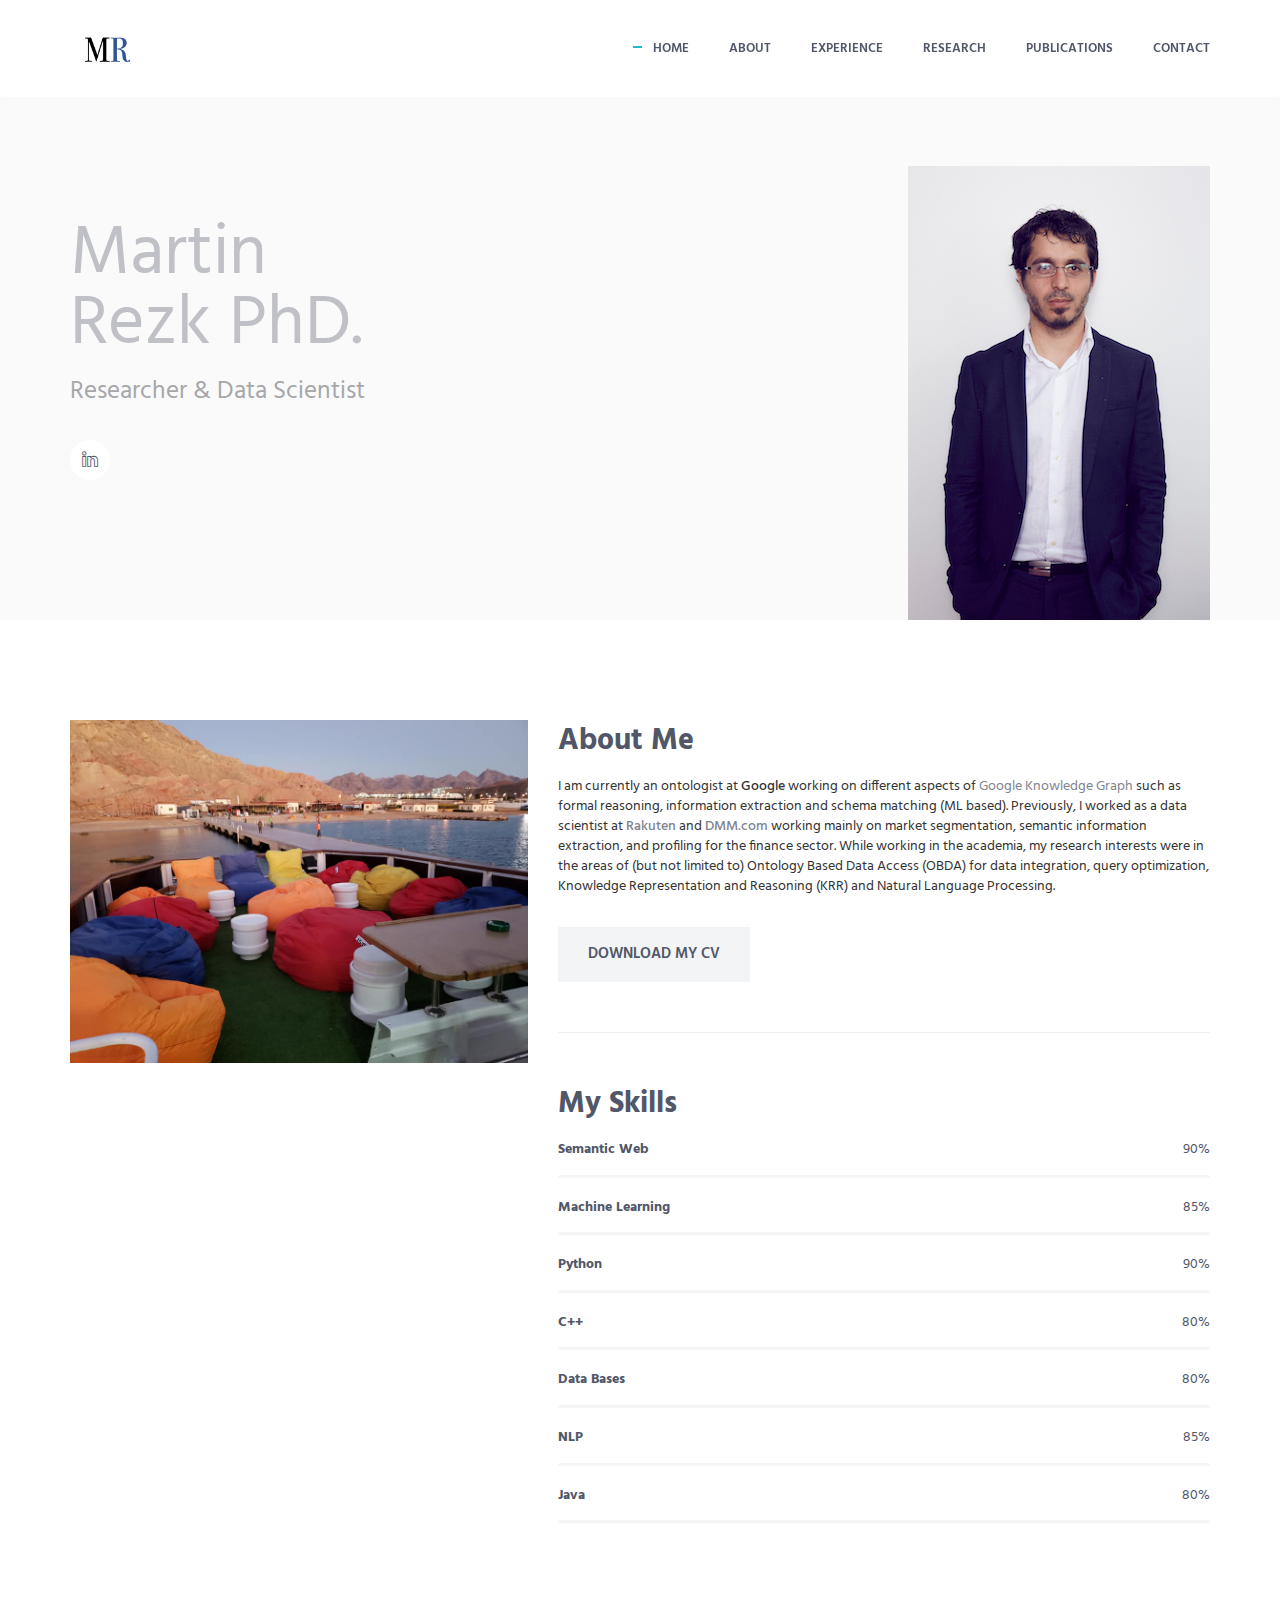
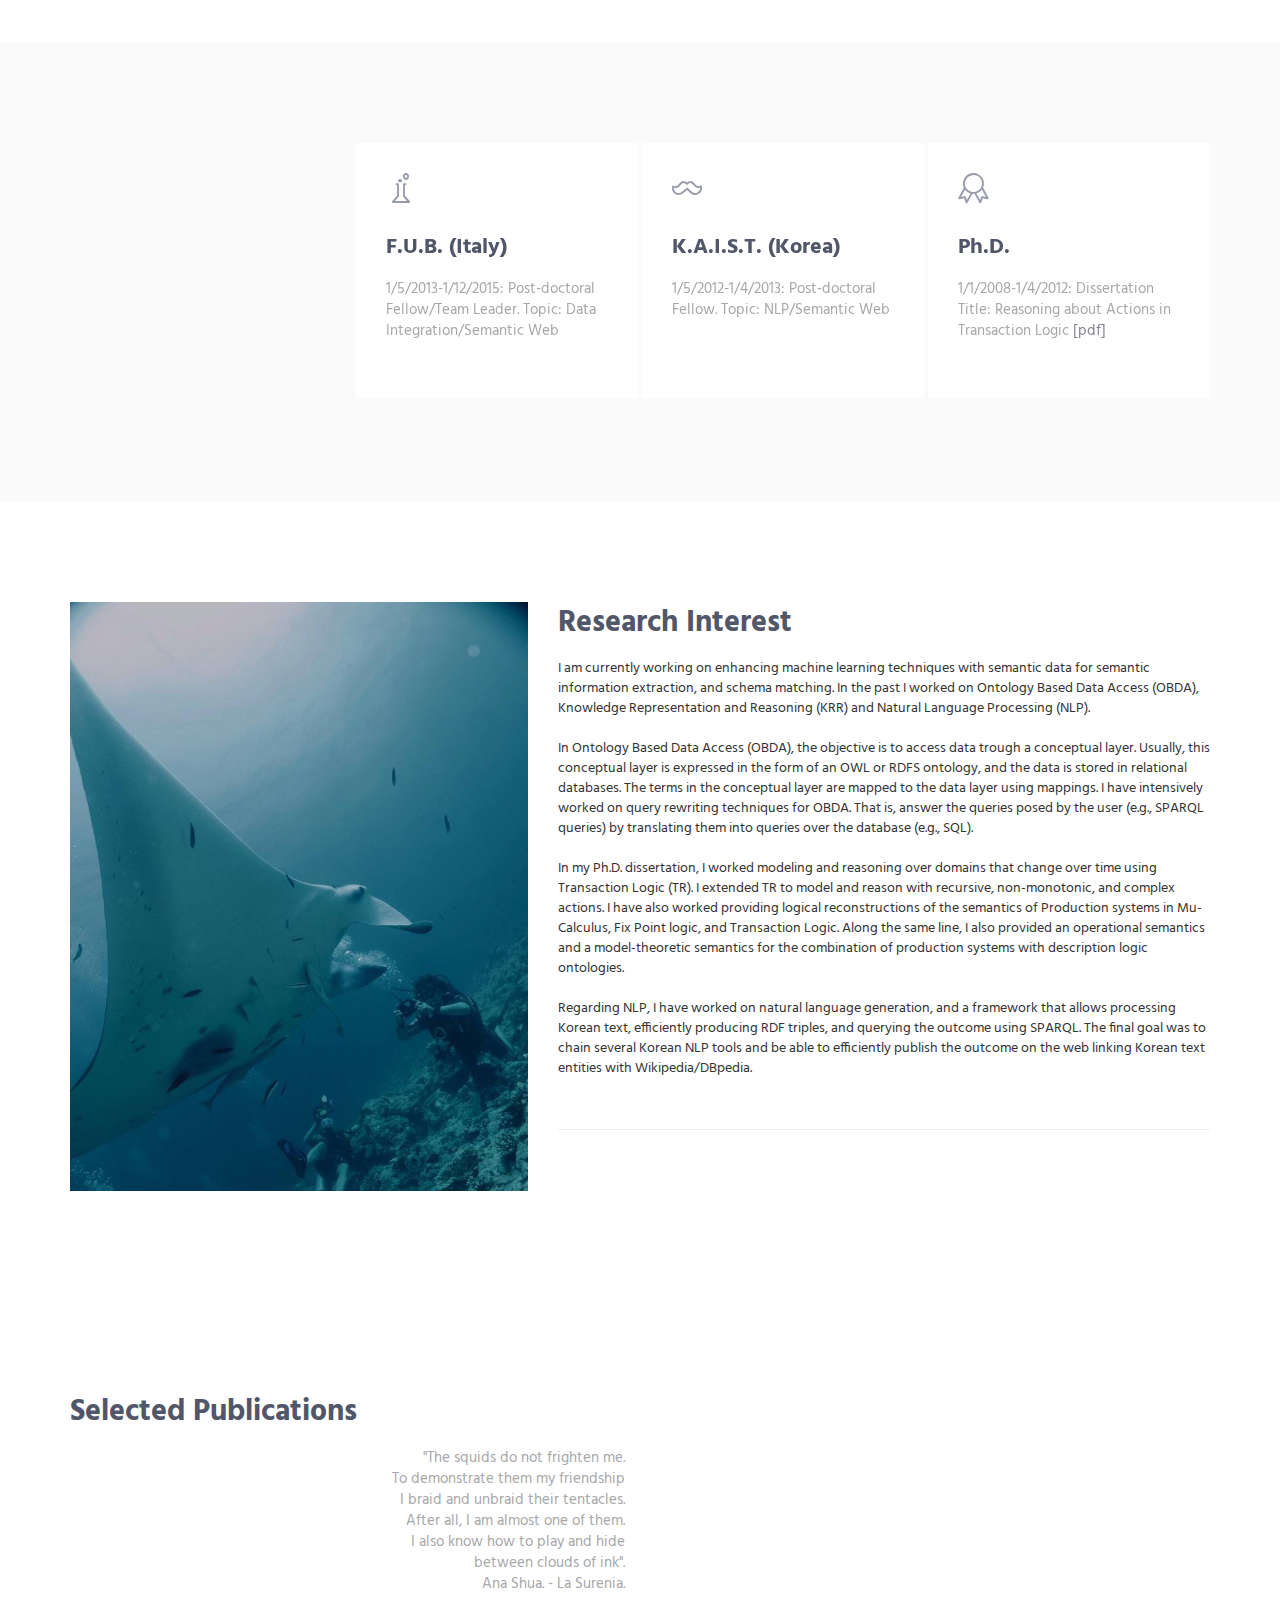
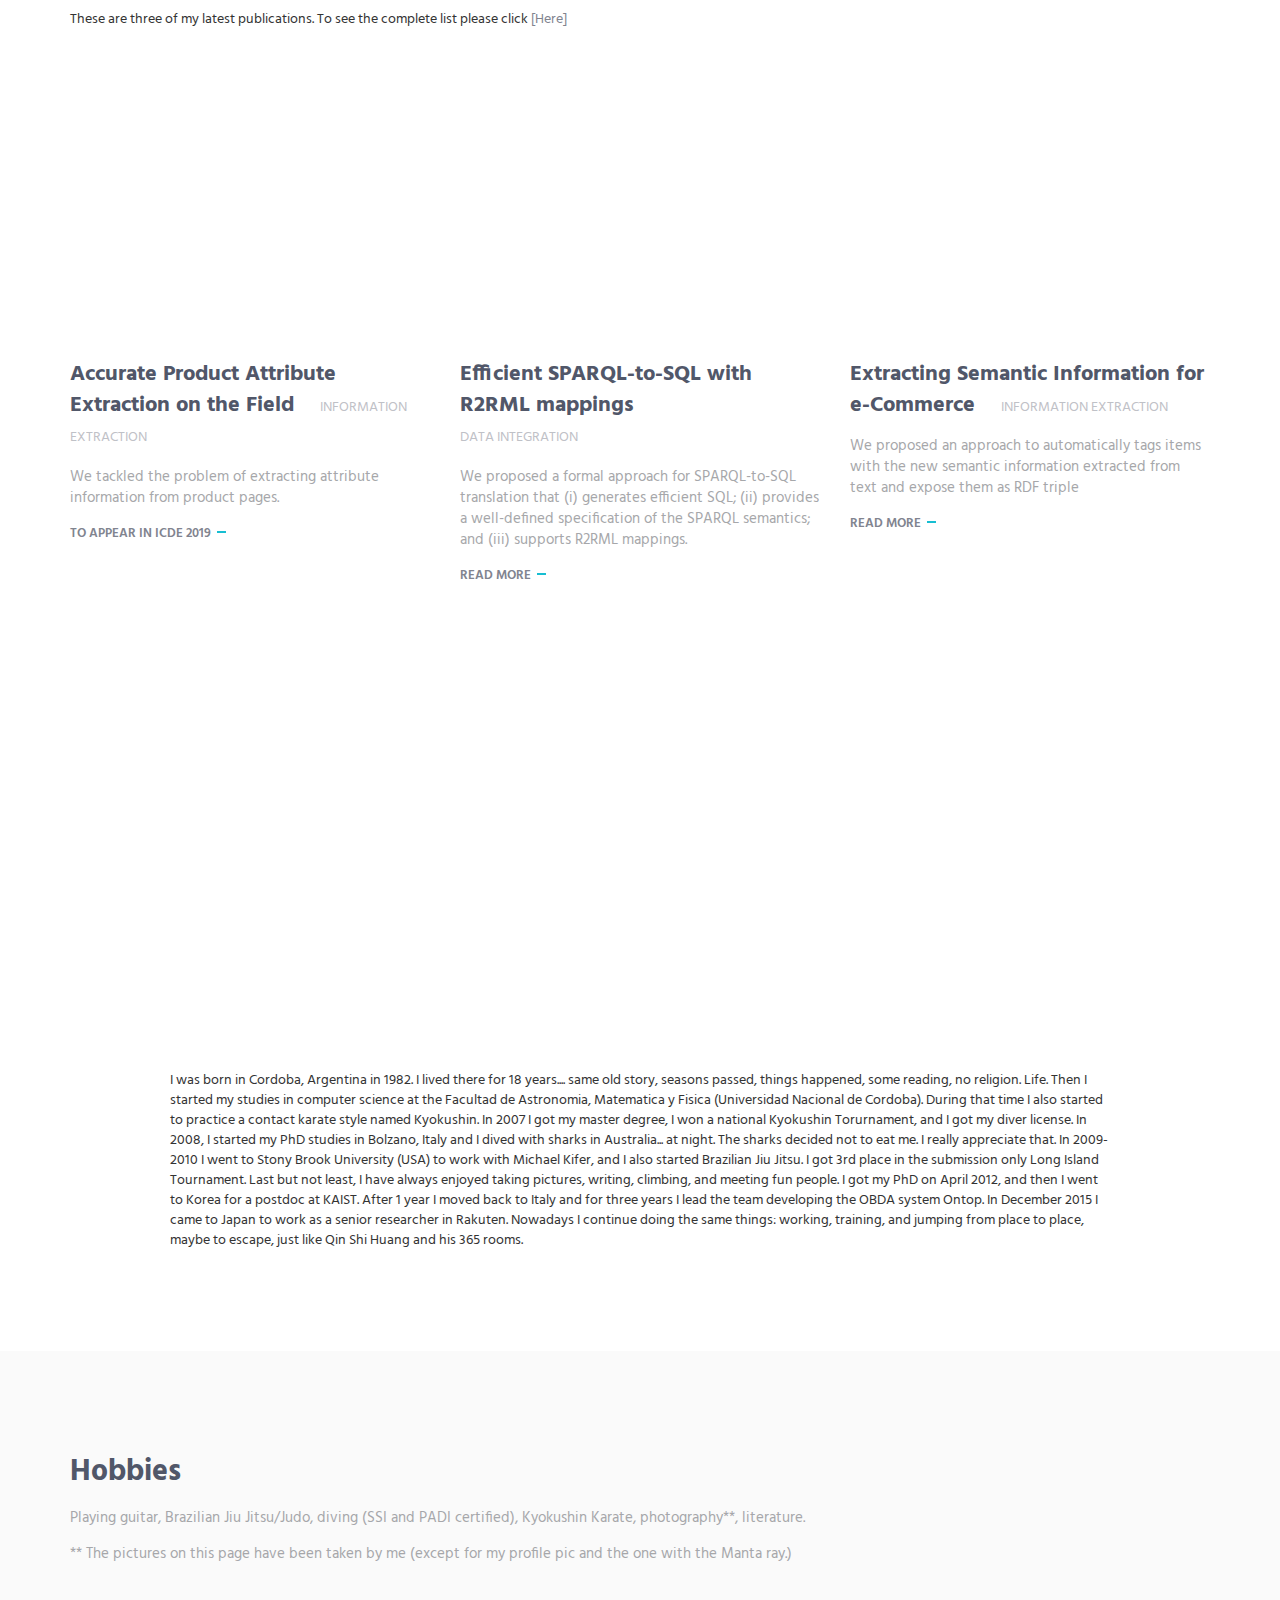
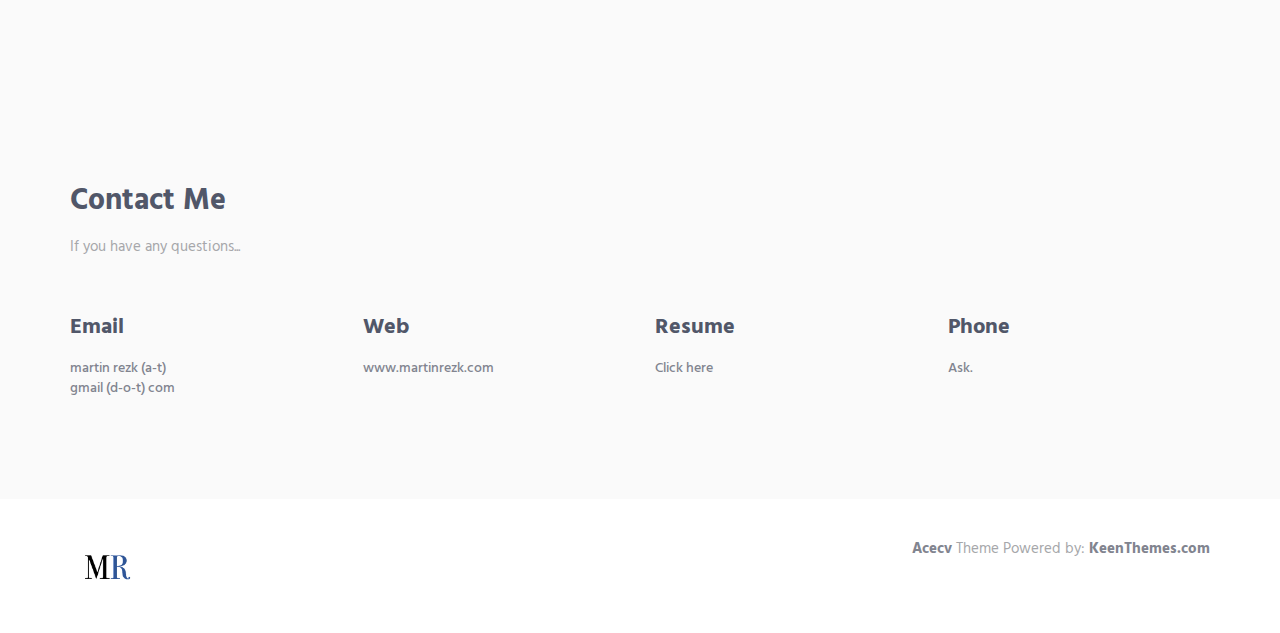
<file: index.html>
<!DOCTYPE html>
<!-- ==============================
    Project:        Metronic "Acecv" Frontend Freebie - Responsive HTML Template Based On Twitter Bootstrap 3.3.4
    Version:        1.0
    Author:         KeenThemes
    Primary use:    Corporate, Business Themes.
    Email:          support@keenthemes.com
    Follow:         http://www.twitter.com/keenthemes
    Like:           http://www.facebook.com/keenthemes
    Website:        http://www.keenthemes.com
    Premium:        Premium Metronic Admin Theme: http://themeforest.net/item/metronic-responsive-admin-dashboard-template/4021469?ref=keenthemes
================================== -->
<html lang="en" class="no-js" xmlns="http://www.w3.org/1999/xhtml" xmlns:foaf="http://xmlns.com/foaf/0.1/" xmlns:dc="http://purl.org/dc/elements/1.1/">
    <!-- BEGIN HEAD -->
	
    <head>
        <meta charset="utf-8"/>
  	  	<meta property="dc:creator" content="Martin Rezk" />
        <title>Martin Rezk - Homepage</title>
        <meta http-equiv="X-UA-Compatible" content="IE=edge">
        <meta content="width=device-width, initial-scale=1" name="viewport"/>
        <meta content="" name="description"/>
        <meta content="" name="author"/>

        <!-- GLOBAL MANDATORY STYLES -->
        <link href="http://fonts.googleapis.com/css?family=Hind:300,400,500,600,700" rel="stylesheet" type="text/css">
        <link href="vendor/simple-line-icons/css/simple-line-icons.css" rel="stylesheet" type="text/css"/>
        <link href="vendor/bootstrap/css/bootstrap.min.css" rel="stylesheet" type="text/css"/>

        <!-- PAGE LEVEL PLUGIN STYLES -->
        <link href="css/animate.css" rel="stylesheet">
        <link href="vendor/swiper/css/swiper.min.css" rel="stylesheet" type="text/css"/>

        <!-- THEME STYLES -->
        <link href="css/layout.min.css" rel="stylesheet" type="text/css"/>

        <!-- Favicon -->
        <link rel="shortcut icon" href="favicon.ico"/>
    </head>
    <!-- END HEAD -->


    <!-- GOOGLE ANALYTICS -->

	<script>
	  (function(i,s,o,g,r,a,m){i['GoogleAnalyticsObject']=r;i[r]=i[r]||function(){
	  (i[r].q=i[r].q||[]).push(arguments)},i[r].l=1*new Date();a=s.createElement(o),
	  m=s.getElementsByTagName(o)[0];a.async=1;a.src=g;m.parentNode.insertBefore(a,m)
	  })(window,document,'script','https://www.google-analytics.com/analytics.js','ga');

	  ga('create', 'UA-83960680-1', 'auto');
	  ga('send', 'pageview');

	</script>
    <!-- END GOOGLE ANALYTICS -->


    <!-- BODY -->
    <body id="body" data-spy="scroll" data-target=".header" vocab="http://purl.org/dc/terms/" itemscope itemtype="http://schema.org/Person">

        <!--========== HEADER ==========-->
        <header class="header navbar-fixed-top">
            <!-- Navbar -->
            <nav class="navbar" role="navigation">
                <div class="container">
                    <!-- Brand and toggle get grouped for better mobile display -->
                    <div class="menu-container js_nav-item">
                        <button type="button" class="navbar-toggle" data-toggle="collapse" data-target=".nav-collapse">
                            <span class="sr-only">Toggle navigation</span>
                            <span class="toggle-icon"></span>
                        </button>

                        <!-- Logo -->
                        <div class="logo">
                            <a class="logo-wrap" href="#body">
                                <img class="logo-img" src="img/logo.png" alt="Asentus Logo">
                            </a>
                        </div>
                        <!-- End Logo -->
                    </div>

                    <!-- Collect the nav links, forms, and other content for toggling -->
                    <div class="collapse navbar-collapse nav-collapse">
                        <div class="menu-container">
                            <ul class="nav navbar-nav navbar-nav-right">
                                <li class="js_nav-item nav-item"><a class="nav-item-child nav-item-hover" href="#body">Home</a></li>
                                <li class="js_nav-item nav-item"><a class="nav-item-child nav-item-hover" href="#about">About</a></li>
                                <li class="js_nav-item nav-item"><a class="nav-item-child nav-item-hover" href="#experience">Experience</a></li>
								<li class="js_nav-item nav-item"><a class="nav-item-child nav-item-hover" href="#research">Research</a></li>
                                <li class="js_nav-item nav-item"><a class="nav-item-child nav-item-hover" href="#work">Publications</a></li>
                                <li class="js_nav-item nav-item"><a class="nav-item-child nav-item-hover" href="#contact">Contact</a></li>
                            </ul>
                        </div>
                    </div>
                    <!-- End Navbar Collapse -->
                </div>
            </nav>
            <!-- Navbar -->
        </header>
        <!--========== END HEADER ==========-->

        <!--========== SLIDER ==========-->
        <div class="promo-block" class="vcard">
            <div class="container">
                <div class="row">
                    <div class="col-sm-6 sm-margin-b-60">
                        <div class="margin-b-30">
                            <h1 class="promo-block-title" >
								<span  class="promo-block-title" itemprop="givenName"> Martin </span> <br/> 
								<span  class="promo-block-title" itemprop="familyName"> Rezk</span>  
								<span  class="promo-block-title" itemprop="honorificSuffix"> PhD.<span>	
							</h1>
                            <p class="promo-block-text" itemprop='jobTitle'>Researcher &amp; Data Scientist </p>
                        </div>
                        <ul class="list-inline">
                            <li><a href="https://www.linkedin.com/in/mart%C3%ADn-rezk-0a89977/" class="social-icons"><i class="icon-social-linkedin"></i></a></li>
                        </ul>
                    </div>
                    <div class="col-sm-6">
                        <div class="promo-block-img-wrap">
                            <img class="promo-block-img img-responsive" src="img/mockup/01.jpg" align="Avatar" itemprop="image">
                        </div>
                    </div>
                </div>
                <!--// end row -->
            </div>
        </div>
        <!--========== SLIDER ==========-->

        <!--========== PAGE LAYOUT ==========-->
        <!-- About -->
        <div id="about">
            <div class="container content-lg">
                <div class="row">
                    <div class="col-sm-5 sm-margin-b-60">
                        <img class="full-width img-responsive" src="img/500x700/015.jpg" alt="Image">
                    </div>
                    <div class="col-sm-7">
                        <div class="section-seperator margin-b-50">
                            <div class="margin-b-50">
                                <div class="margin-b-30">
                                    <h2>About Me</h2>
                                    I am currently an ontologist at <span class='h5' itemprop="affiliation worksFor"> Google</span> working on different aspects of <A href='https://www.youtube.com/watch?v=mmQl6VGvX-c'>Google Knowledge Graph</A> such as formal reasoning, information extraction  and schema matching (ML based). Previously, I worked as a data scientist at  <A href='https://global.rakuten.com/corp/' ><span class='h5' itemprop="affiliation worksFor"> Rakuten </span></A> and <A href='https://www.dmm.com' ><span class='h5' itemprop="affiliation worksFor"> DMM.com</span></A> working mainly on market segmentation, semantic information extraction, and profiling for the finance sector. While working in the academia, my research interests were in the areas of (but not limited to) Ontology Based Data Access (OBDA) for data integration, query optimization, Knowledge Representation and Reasoning (KRR) and Natural Language Processing.
                                </div>
                                <a href="http://www.martinrezk.com/pdf/martinrezkCV.pdf" class="btn-theme btn-theme-md btn-default-bg text-uppercase">Download my CV</a>
                            </div>
                        </div>

                        <h2>My Skills</h2>
                        <!-- Progress Box -->
                        <div class="progress-box">
                            <h5>Semantic Web <span class="color-heading pull-right">90%</span></h5>
                            <div class="progress">
                                <div class="progress-bar bg-color-base" role="progressbar" data-width="90"></div>
                            </div>
                        </div>
						
                        <div class="progress-box">
                            <h5>Machine Learning <span class="color-heading pull-right">85%</span></h5>
                            <div class="progress">
                                <div class="progress-bar bg-color-base" role="progressbar" data-width="85"></div>
                            </div>
                        </div>
						
                        <div class="progress-box">
                            <h5>Python <span class="color-heading pull-right">90%</span></h5>
                            <div class="progress">
                                <div class="progress-bar bg-color-base" role="progressbar" data-width="90"></div>
                            </div>
                        </div>
                        <div class="progress-box">
                            <h5>C++ <span class="color-heading pull-right">80%</span></h5>
                            <div class="progress">
                                <div class="progress-bar bg-color-base" role="progressbar" data-width="90"></div>
                            </div>
                        </div>
						
                        <div class="progress-box">
                            <h5>Data Bases <span class="color-heading pull-right">80%</span></h5>
                            <div class="progress">
                                <div class="progress-bar bg-color-base" role="progressbar" data-width="80"></div>
                            </div>
                        </div>
                        <div class="progress-box">
                            <h5>NLP <span class="color-heading pull-right">85%</span></h5>
                            <div class="progress">
                                <div class="progress-bar bg-color-base" role="progressbar" data-width="85"></div>
                            </div>
                        </div>
						
                        <div class="progress-box">
                            <h5>Java <span class="color-heading pull-right">80%</span></h5>
                            <div class="progress">
                                <div class="progress-bar bg-color-base" role="progressbar" data-width="80"></div>
                            </div>
                        </div>

                        <!-- End Progress Box -->
                    </div>
                </div>
                <!--// end row -->
            </div>
        </div>
        <!-- End About -->

        <!-- Experience -->
        <div id="experience">
            <div class="bg-color-sky-light" data-auto-height="true">
                <div class="container content-lg">
                    <div class="row row-space-2 margin-b-4">
                        <div class="col-md-3 col-sm-6 md-margin-b-4">
                            <div class="service bg-color-base wow zoomIn" data-height="height" data-wow-duration=".3" data-wow-delay=".1s">
                                <div class="service-element">
                                    <i class="service-icon color-white icon-screen-tablet"></i>
                                </div>
                                <div class="service-info">
                                    <h3 class="color-white">Rakuten Inc. (Japan)</h3>
                                    <p class="color-white margin-b-5">15/12/2015 - 2/2/2019: Researcher and Data scientist.</p>
                                </div>
                                <a href="#" class="content-wrapper-link"></a>    
                            </div>
                        </div>
                        <div class="col-md-3 col-sm-6 sm-margin-b-4">
                            <div class="service" data-height="height">
                                <div class="service-element">
                                    <i class="service-icon icon-chemistry"></i>
                                </div>
                                <div class="service-info">
                                    <h3>F.U.B. (Italy)</h3>
                                    <p class="margin-b-5">1/5/2013-1/12/2015: Post-doctoral Fellow/Team Leader. Topic: Data Integration/Semantic Web</p>
                                </div>
                                <a href="#" class="content-wrapper-link"></a>    
                            </div>
                        </div>
                        <div class="col-md-3 col-sm-6 md-margin-b-4">
                            <div class="service" data-height="height">
                                <div class="service-element">
                                    <i class="service-icon icon-mustache"></i>
                                </div>
                                <div class="service-info">
                                    <h3>  K.A.I.S.T.  (Korea) </h3>
                                    <p class="margin-b-5"> 1/5/2012-1/4/2013: Post-doctoral Fellow. Topic: NLP/Semantic Web </p>
                                </div>
                                <a href="#" class="content-wrapper-link"></a>    
                            </div>
                        </div>
                        <div class="col-md-3 col-sm-6">
                            <div class="service" data-height="height">
                                <div class="service-element">
                                    <i class="service-icon icon-badge"></i>
                                </div>
                                <div class="service-info">
                                    <h3>Ph.D.</h3>
                                    <p class="margin-b-5">1/1/2008-1/4/2012: Dissertation Title: Reasoning about Actions in Transaction Logic <A href='http://www.martinrezk.com/pdf/thesisRezk.pdf'>[pdf]</A>

</p>
                                </div>
                                <a href="#" class="content-wrapper-link"></a>    
                            </div>
                        </div>
                    </div>
                    <!--// end row -->
                </div>
            </div>
        </div>
        <!-- End Experience -->

        <!-- Research Interest -->
        <div id="research">
            <div class="container content-lg">
                <div class="row">
                    <div class="col-sm-5 sm-margin-b-60">
                        <img class="full-width img-responsive" src="img/500x700/024.jpg" alt="Image">
                    </div>
                    <div class="col-sm-7">
                        <div class="section-seperator margin-b-50">
                            <div class="margin-b-50">
                                <div class="margin-b-30">
                                    <h2>Research Interest</h2>
								   I am currently working on enhancing machine learning techniques with semantic data for semantic information extraction, and schema matching. In the past I worked on Ontology Based Data Access (OBDA), Knowledge Representation and Reasoning (KRR) and Natural Language Processing (NLP).<BR><BR>
In Ontology Based Data Access (OBDA), the objective is to access data trough a conceptual layer. Usually, this conceptual layer is expressed in the form of an OWL or RDFS ontology, and the data is stored in relational databases. The terms in the conceptual layer are mapped to the data layer using mappings. I have intensively worked on query rewriting techniques for OBDA. That is, answer the queries posed by the user (e.g., SPARQL queries) by translating them into queries over the database (e.g., SQL).<BR><BR>
								   
								   In my Ph.D. dissertation, I worked modeling and reasoning over domains that change over time using Transaction Logic (TR). I extended TR to model and reason with recursive, non-monotonic, and complex actions. I have also worked providing logical reconstructions of the semantics of Production systems in Mu-Calculus, Fix Point logic, and Transaction Logic. Along the same line, I also provided an operational semantics and a model-theoretic semantics for the combination of production systems with description logic ontologies.<BR><BR>
								  Regarding NLP, I have worked on natural language generation, and a framework that allows processing Korean text, efficiently producing RDF triples, and querying the outcome using SPARQL. The final goal was to chain several Korean NLP tools and be able to efficiently publish the outcome on the web linking Korean text entities with Wikipedia/DBpedia.
</ul>
                            </div>
                        </div>

                    </div>
                </div>
                <!--// end row -->
            </div>
        </div>
        <!-- End Research Interest -->
		
        <!-- Work -->
        <div id="work">
            <div class="container content-lg">
                <div class="row margin-b-40">
                    <div class="col-sm-6">
                        <h2>Selected  Publications</h2>
						<p align="right"> ''The squids do not frighten me.<BR>
To demonstrate them my friendship <BR>
I braid and unbraid their tentacles.<BR>
After all, I am almost one of them.<BR>
I also know how to play and hide<BR>
between clouds of ink''.<BR>
Ana Shua. - La Surenia.
</p>
                        These are three of my latest publications. To see  the complete list please click <A href='http://dblp.uni-trier.de/pers/hd/r/Rezk:Mart=iacute=n'>[Here]
                    </div>
                </div>
                <!--// end row -->

                <div class="row">
                    <!-- Latest Products -->
                    <div class="col-sm-4 sm-margin-b-50">
                        <div class="margin-b-20">
                            <div class="wow zoomIn" data-wow-duration=".3" data-wow-delay=".1s">
                                <img class="img-responsive" src="img/970x647/9.jpg" alt="Latest Products Image">
                            </div>
                        </div>
                        <h4 itemtype='https://schema.org/CreativeWork'><a href="http://disi.unitn.it/~pavel/OM/articles/Calvanese_iswc15.pdf">Accurate Product Attribute Extraction on the Field
</a> <span class="text-uppercase margin-l-20">Information Extraction</span></h4>
                        <p>We tackled the problem of extracting attribute information from product pages. </p>
                        <a class="link" href="">To Appear in ICDE 2019</a>
                    </div>
                    <!-- End Latest Products -->
					
					
                    <!-- Latest Products -->
                    <div class="col-sm-4 sm-margin-b-50">
                        <div class="margin-b-20">
                            <div class="wow zoomIn" data-wow-duration=".3" data-wow-delay=".1s">
                                <img class="img-responsive" src="img/970x647/8.jpg" alt="Latest Products Image">
                            </div>
                        </div>
                        <h4 ><a href="https://ai2-s2-pdfs.s3.amazonaws.com/5cfc/a819fbeb1fe456b774f8f50adc6763066a02.pdf" itemtype='https://schema.org/CreativeWork'>Efficient SPARQL-to-SQL with R2RML mappings
</a> <span class="text-uppercase margin-l-20"><BR>Data Integration</span></h4>
                        <p> We proposed a formal approach for SPARQL-to-SQL translation that (i) generates efficient SQL; (ii) provides a well-defined specification of the SPARQL semantics; and (iii) supports R2RML mappings.</p>
                        <a class="link" href="https://ai2-s2-pdfs.s3.amazonaws.com/5cfc/a819fbeb1fe456b774f8f50adc6763066a02.pdf">Read More</a>
                    </div>
                    <!-- End Latest Products -->


                    <!-- Latest Products -->
                    <div class="col-sm-4 sm-margin-b-50">
                        <div class="margin-b-20">
                            <div class="wow zoomIn" data-wow-duration=".3" data-wow-delay=".1s">
                                <img class="img-responsive" src="img/970x647/7.jpg" alt="Latest Products Image">
                            </div>
                        </div>
                        <h4 itemtype='https://schema.org/CreativeWork'><a href="http://www-kasm.nii.ac.jp/iswc2016/papers/paper_A21_.pdf">Extracting Semantic Information for e-Commerce
</a> <span class="text-uppercase margin-l-20">Information Extraction</span></h4>
                        <p>We proposed an approach to  automatically tags  items with the new 
							semantic information extracted from text and expose them as RDF triple</p>
                        <a class="link" href="http://www-kasm.nii.ac.jp/iswc2016/papers/paper_A21_.pdf">Read More</a>
                    </div>
                    <!-- End Latest Products -->

					
                    <!-- Latest Products 
                    <div class="col-sm-4 sm-margin-b-50">
                        <div class="margin-b-20">
                            <div class="wow zoomIn" data-wow-duration=".3" data-wow-delay=".1s">
                                <img class="img-responsive" src="img/970x647/06.jpg" alt="Latest Products Image">
                            </div>
                        </div>
                        <h4 itemtype='https://schema.org/CreativeWork'><a href="http://disi.unitn.it/~pavel/OM/articles/Calvanese_iswc15.pdf">Ontology-based Integration of Cross-linked Datasets
</a> <span class="text-uppercase margin-l-20">Data Integration</span></h4>
                        <p>We tackled the problem of answering SPARQL queries over virtually integrated databases. </p>
                        <a class="link" href="http://disi.unitn.it/~pavel/OM/articles/Calvanese_iswc15.pdf">Read More</a>
                    </div>
                    End Latest Products -->
                </div>
                <!--// end row -->
            </div>
        </div>
        <!-- End Work -->

        <!-- Promo Banner -->
        <div class="promo-banner parallax-window" data-parallax="scroll" data-image-src="img/1920x1080/01.jpg">
            <div class="container-sm content-lg">
                <h2 class="promo-banner-title">Short Bio</h2>
            </div>
        </div>
            <div class="container-sm content-lg">
                I was born in Cordoba, Argentina in 1982. I lived there for 18 years.... same old story, seasons passed, things happened, some reading, no religion. Life. Then I started my studies in computer science at the Facultad de Astronomia, Matematica y Fisica (Universidad Nacional de Cordoba). During that time I also started to practice a contact karate style named Kyokushin. In 2007 I got my master degree, I won a national Kyokushin Torurnament, and I got my diver license. In 2008, I started my PhD studies in Bolzano, Italy and I dived with sharks in Australia... at night. The sharks decided not to eat me. I really appreciate that. In 2009-2010 I went to Stony Brook University (USA) to work with Michael Kifer, and I also started Brazilian Jiu Jitsu. I got 3rd place in the submission only Long Island Tournament. Last but not least, I have always enjoyed taking pictures, writing, climbing, and meeting fun people. I got my PhD on April 2012, and then I went to Korea for a postdoc at KAIST. After 1 year I moved back to Italy and for three years I lead the team developing the OBDA system Ontop. In December 2015 I came to Japan to work as a senior researcher in Rakuten. Nowadays I continue doing the same things: working, training, and jumping from place to place, maybe to escape, just like Qin Shi Huang and his 365 rooms.
	            </div>
				
				
        <!-- End Promo Banner -->

        <!-- Clients -->
        <div class="bg-color-sky-light">
            <div class="content-lg container">
                <h2>Hobbies</h2>
<p> Playing guitar, Brazilian Jiu Jitsu/Judo,  diving (SSI and PADI certified), Kyokushin Karate,  photography**, literature.</p>

<p> ** The pictures on this page have been taken by me (except for my profile pic and the one with the Manta ray.)</p>
                <!-- Swiper Clients -->
                <!-- <div class="swiper-slider swiper-clients"> -->
                    <!-- Swiper Wrapper -->
                    <!-- <div class="swiper-wrapper">
                        <div class="swiper-slide">
                            <img class="swiper-clients-img" src="img/clients/01.png" alt="Clients Logo">
                        </div>
                        <div class="swiper-slide">
                            <img class="swiper-clients-img" src="img/clients/02.png" alt="Clients Logo">
                        </div>
                        <div class="swiper-slide">
                            <img class="swiper-clients-img" src="img/clients/03.png" alt="Clients Logo">
                        </div>
                        <div class="swiper-slide">
                            <img class="swiper-clients-img" src="img/clients/04.png" alt="Clients Logo">
                        </div>
                        <div class="swiper-slide">
                            <img class="swiper-clients-img" src="img/clients/05.png" alt="Clients Logo">
                        </div>
                        <div class="swiper-slide">
                            <img class="swiper-clients-img" src="img/clients/06.png" alt="Clients Logo">
                        </div>
                    </div> -->
                    <!-- End Swiper Wrapper -->
                <!-- </div> -->
                <!-- End Swiper Clients -->
            </div>
        </div>
        <!-- End Clients -->

          
        <!-- Contact -->
        <div id="contact">
            <div class="bg-color-sky-light">
                <div class="container content-lg">
                    <div class="row margin-b-40">
                        <div class="col-sm-6">
                           <h2>Contact Me</h2>
                            <p>If you have any questions...</p>
                        </div>
                    </div>
                    <!--// end row -->

                    <div class="row">
                        <div class="col-md-3 col-xs-6">
                            <h4>Email</h4>
                            <a href="mailto:#"> <span class='h5'> martin rezk (a-t)<br>  gmail (d-o-t) com</span></a>
                        </div>
                        <div class="col-md-3 col-xs-6">
                            <h4>Web</h4>
                            <a href="www.martinrezk.com" > <span class='h5' property="foaf:homepage">www.martinrezk.com<span></a>
                        </div>
                        <div class="col-md-3 col-xs-6 md-margin-b-30">
                            <h4>Resume</h4>
							<!-- 
								itemprop='homeLocation workLocation'
							-->
                            <a href="http://www.martinrezk.com/pdf/martinrezkCV.pdf" ><span class='h5'>  Click here </span></a>
                        </div>
                        <div class="col-md-3 col-xs-6 md-margin-b-30">
                            <h4>Phone</h4>
                            <a href="#"><span class='h5'> Ask.</span></a>
                        </div>
                    </div>
                    <!--// end row -->
                </div>
            </div>
        </div>
        <!-- End Contact -->
        <!--========== END PAGE LAYOUT ==========-->

        <!--========== FOOTER ==========-->
        <footer class="footer">
            <div class="content container">
                <div class="row">
                    <div class="col-xs-6">
                        <img class="footer-logo" src="img/logo.png" alt="Acecv Logo">
                    </div>
                    <div class="col-xs-6 text-right sm-text-left">
                        <p class="margin-b-0"><a class="fweight-700" href="http://keenthemes.com/preview/acecv/">Acecv</a> Theme Powered by: <a class="fweight-700" href="http://www.keenthemes.com/">KeenThemes.com</a></p>
                    </div>
                </div>
                <!--// end row -->
            </div>
        </footer>
        <!--========== END FOOTER ==========-->

        <!-- Back To Top -->
        <a href="javascript:void(0);" class="js-back-to-top back-to-top">Top</a>

        <!-- JAVASCRIPTS(Load javascripts at bottom, this will reduce page load time) -->
        <!-- CORE PLUGINS -->
        <script src="vendor/jquery.min.js" type="text/javascript"></script>
        <script src="vendor/jquery-migrate.min.js" type="text/javascript"></script>
        <script src="vendor/bootstrap/js/bootstrap.min.js" type="text/javascript"></script>

        <!-- PAGE LEVEL PLUGINS -->
        <script src="vendor/jquery.easing.js" type="text/javascript"></script>
        <script src="vendor/jquery.back-to-top.js" type="text/javascript"></script>
        <script src="vendor/jquery.smooth-scroll.js" type="text/javascript"></script>
        <script src="vendor/jquery.wow.min.js" type="text/javascript"></script>
        <script src="vendor/jquery.parallax.min.js" type="text/javascript"></script>
        <script src="vendor/jquery.appear.js" type="text/javascript"></script>
        <script src="vendor/swiper/js/swiper.jquery.min.js" type="text/javascript"></script>

        <!-- PAGE LEVEL SCRIPTS -->
        <script src="js/layout.min.js" type="text/javascript"></script>
        <script src="js/components/progress-bar.min.js" type="text/javascript"></script>
        <script src="js/components/swiper.min.js" type="text/javascript"></script>
        <script src="js/components/wow.min.js" type="text/javascript"></script>

    </body>
    <!-- END BODY -->
</html>
</file>
<file: vendor/simple-line-icons/css/simple-line-icons.css>
@font-face {
  font-family: 'simple-line-icons';
  src: url('../fonts/Simple-Line-Icons.eot?v=2.3.2');
  src: url('../fonts/Simple-Line-Icons.eot?v=2.3.2#iefix') format('embedded-opentype'), url('../fonts/Simple-Line-Icons.woff2?v=2.3.2') format('woff2'), url('../fonts/Simple-Line-Icons.ttf?v=2.3.2') format('truetype'), url('../fonts/Simple-Line-Icons.woff?v=2.3.2') format('woff'), url('../fonts/Simple-Line-Icons.svg?v=2.3.2#simple-line-icons') format('svg');
  font-weight: normal;
  font-style: normal;
}
/*
 Use the following CSS code if you want to have a class per icon.
 Instead of a list of all class selectors, you can use the generic [class*="icon-"] selector, but it's slower:
*/
.icon-user,
.icon-people,
.icon-user-female,
.icon-user-follow,
.icon-user-following,
.icon-user-unfollow,
.icon-login,
.icon-logout,
.icon-emotsmile,
.icon-phone,
.icon-call-end,
.icon-call-in,
.icon-call-out,
.icon-map,
.icon-location-pin,
.icon-direction,
.icon-directions,
.icon-compass,
.icon-layers,
.icon-menu,
.icon-list,
.icon-options-vertical,
.icon-options,
.icon-arrow-down,
.icon-arrow-left,
.icon-arrow-right,
.icon-arrow-up,
.icon-arrow-up-circle,
.icon-arrow-left-circle,
.icon-arrow-right-circle,
.icon-arrow-down-circle,
.icon-check,
.icon-clock,
.icon-plus,
.icon-minus,
.icon-close,
.icon-exclamation,
.icon-organization,
.icon-trophy,
.icon-screen-smartphone,
.icon-screen-desktop,
.icon-plane,
.icon-notebook,
.icon-mustache,
.icon-mouse,
.icon-magnet,
.icon-energy,
.icon-disc,
.icon-cursor,
.icon-cursor-move,
.icon-crop,
.icon-chemistry,
.icon-speedometer,
.icon-shield,
.icon-screen-tablet,
.icon-magic-wand,
.icon-hourglass,
.icon-graduation,
.icon-ghost,
.icon-game-controller,
.icon-fire,
.icon-eyeglass,
.icon-envelope-open,
.icon-envelope-letter,
.icon-bell,
.icon-badge,
.icon-anchor,
.icon-wallet,
.icon-vector,
.icon-speech,
.icon-puzzle,
.icon-printer,
.icon-present,
.icon-playlist,
.icon-pin,
.icon-picture,
.icon-handbag,
.icon-globe-alt,
.icon-globe,
.icon-folder-alt,
.icon-folder,
.icon-film,
.icon-feed,
.icon-drop,
.icon-drawer,
.icon-docs,
.icon-doc,
.icon-diamond,
.icon-cup,
.icon-calculator,
.icon-bubbles,
.icon-briefcase,
.icon-book-open,
.icon-basket-loaded,
.icon-basket,
.icon-bag,
.icon-action-undo,
.icon-action-redo,
.icon-wrench,
.icon-umbrella,
.icon-trash,
.icon-tag,
.icon-support,
.icon-frame,
.icon-size-fullscreen,
.icon-size-actual,
.icon-shuffle,
.icon-share-alt,
.icon-share,
.icon-rocket,
.icon-question,
.icon-pie-chart,
.icon-pencil,
.icon-note,
.icon-loop,
.icon-home,
.icon-grid,
.icon-graph,
.icon-microphone,
.icon-music-tone-alt,
.icon-music-tone,
.icon-earphones-alt,
.icon-earphones,
.icon-equalizer,
.icon-like,
.icon-dislike,
.icon-control-start,
.icon-control-rewind,
.icon-control-play,
.icon-control-pause,
.icon-control-forward,
.icon-control-end,
.icon-volume-1,
.icon-volume-2,
.icon-volume-off,
.icon-calendar,
.icon-bulb,
.icon-chart,
.icon-ban,
.icon-bubble,
.icon-camrecorder,
.icon-camera,
.icon-cloud-download,
.icon-cloud-upload,
.icon-envelope,
.icon-eye,
.icon-flag,
.icon-heart,
.icon-info,
.icon-key,
.icon-link,
.icon-lock,
.icon-lock-open,
.icon-magnifier,
.icon-magnifier-add,
.icon-magnifier-remove,
.icon-paper-clip,
.icon-paper-plane,
.icon-power,
.icon-refresh,
.icon-reload,
.icon-settings,
.icon-star,
.icon-symbol-female,
.icon-symbol-male,
.icon-target,
.icon-credit-card,
.icon-paypal,
.icon-social-tumblr,
.icon-social-twitter,
.icon-social-facebook,
.icon-social-instagram,
.icon-social-linkedin,
.icon-social-pinterest,
.icon-social-github,
.icon-social-google,
.icon-social-reddit,
.icon-social-skype,
.icon-social-dribbble,
.icon-social-behance,
.icon-social-foursqare,
.icon-social-soundcloud,
.icon-social-spotify,
.icon-social-stumbleupon,
.icon-social-youtube,
.icon-social-dropbox {
  font-family: 'simple-line-icons';
  speak: none;
  font-style: normal;
  font-weight: normal;
  font-variant: normal;
  text-transform: none;
  line-height: 1;
  /* Better Font Rendering =========== */
  -webkit-font-smoothing: antialiased;
  -moz-osx-font-smoothing: grayscale;
}
.icon-user:before {
  content: "\e005";
}
.icon-people:before {
  content: "\e001";
}
.icon-user-female:before {
  content: "\e000";
}
.icon-user-follow:before {
  content: "\e002";
}
.icon-user-following:before {
  content: "\e003";
}
.icon-user-unfollow:before {
  content: "\e004";
}
.icon-login:before {
  content: "\e066";
}
.icon-logout:before {
  content: "\e065";
}
.icon-emotsmile:before {
  content: "\e021";
}
.icon-phone:before {
  content: "\e600";
}
.icon-call-end:before {
  content: "\e048";
}
.icon-call-in:before {
  content: "\e047";
}
.icon-call-out:before {
  content: "\e046";
}
.icon-map:before {
  content: "\e033";
}
.icon-location-pin:before {
  content: "\e096";
}
.icon-direction:before {
  content: "\e042";
}
.icon-directions:before {
  content: "\e041";
}
.icon-compass:before {
  content: "\e045";
}
.icon-layers:before {
  content: "\e034";
}
.icon-menu:before {
  content: "\e601";
}
.icon-list:before {
  content: "\e067";
}
.icon-options-vertical:before {
  content: "\e602";
}
.icon-options:before {
  content: "\e603";
}
.icon-arrow-down:before {
  content: "\e604";
}
.icon-arrow-left:before {
  content: "\e605";
}
.icon-arrow-right:before {
  content: "\e606";
}
.icon-arrow-up:before {
  content: "\e607";
}
.icon-arrow-up-circle:before {
  content: "\e078";
}
.icon-arrow-left-circle:before {
  content: "\e07a";
}
.icon-arrow-right-circle:before {
  content: "\e079";
}
.icon-arrow-down-circle:before {
  content: "\e07b";
}
.icon-check:before {
  content: "\e080";
}
.icon-clock:before {
  content: "\e081";
}
.icon-plus:before {
  content: "\e095";
}
.icon-minus:before {
  content: "\e615";
}
.icon-close:before {
  content: "\e082";
}
.icon-exclamation:before {
  content: "\e617";
}
.icon-organization:before {
  content: "\e616";
}
.icon-trophy:before {
  content: "\e006";
}
.icon-screen-smartphone:before {
  content: "\e010";
}
.icon-screen-desktop:before {
  content: "\e011";
}
.icon-plane:before {
  content: "\e012";
}
.icon-notebook:before {
  content: "\e013";
}
.icon-mustache:before {
  content: "\e014";
}
.icon-mouse:before {
  content: "\e015";
}
.icon-magnet:before {
  content: "\e016";
}
.icon-energy:before {
  content: "\e020";
}
.icon-disc:before {
  content: "\e022";
}
.icon-cursor:before {
  content: "\e06e";
}
.icon-cursor-move:before {
  content: "\e023";
}
.icon-crop:before {
  content: "\e024";
}
.icon-chemistry:before {
  content: "\e026";
}
.icon-speedometer:before {
  content: "\e007";
}
.icon-shield:before {
  content: "\e00e";
}
.icon-screen-tablet:before {
  content: "\e00f";
}
.icon-magic-wand:before {
  content: "\e017";
}
.icon-hourglass:before {
  content: "\e018";
}
.icon-graduation:before {
  content: "\e019";
}
.icon-ghost:before {
  content: "\e01a";
}
.icon-game-controller:before {
  content: "\e01b";
}
.icon-fire:before {
  content: "\e01c";
}
.icon-eyeglass:before {
  content: "\e01d";
}
.icon-envelope-open:before {
  content: "\e01e";
}
.icon-envelope-letter:before {
  content: "\e01f";
}
.icon-bell:before {
  content: "\e027";
}
.icon-badge:before {
  content: "\e028";
}
.icon-anchor:before {
  content: "\e029";
}
.icon-wallet:before {
  content: "\e02a";
}
.icon-vector:before {
  content: "\e02b";
}
.icon-speech:before {
  content: "\e02c";
}
.icon-puzzle:before {
  content: "\e02d";
}
.icon-printer:before {
  content: "\e02e";
}
.icon-present:before {
  content: "\e02f";
}
.icon-playlist:before {
  content: "\e030";
}
.icon-pin:before {
  content: "\e031";
}
.icon-picture:before {
  content: "\e032";
}
.icon-handbag:before {
  content: "\e035";
}
.icon-globe-alt:before {
  content: "\e036";
}
.icon-globe:before {
  content: "\e037";
}
.icon-folder-alt:before {
  content: "\e039";
}
.icon-folder:before {
  content: "\e089";
}
.icon-film:before {
  content: "\e03a";
}
.icon-feed:before {
  content: "\e03b";
}
.icon-drop:before {
  content: "\e03e";
}
.icon-drawer:before {
  content: "\e03f";
}
.icon-docs:before {
  content: "\e040";
}
.icon-doc:before {
  content: "\e085";
}
.icon-diamond:before {
  content: "\e043";
}
.icon-cup:before {
  content: "\e044";
}
.icon-calculator:before {
  content: "\e049";
}
.icon-bubbles:before {
  content: "\e04a";
}
.icon-briefcase:before {
  content: "\e04b";
}
.icon-book-open:before {
  content: "\e04c";
}
.icon-basket-loaded:before {
  content: "\e04d";
}
.icon-basket:before {
  content: "\e04e";
}
.icon-bag:before {
  content: "\e04f";
}
.icon-action-undo:before {
  content: "\e050";
}
.icon-action-redo:before {
  content: "\e051";
}
.icon-wrench:before {
  content: "\e052";
}
.icon-umbrella:before {
  content: "\e053";
}
.icon-trash:before {
  content: "\e054";
}
.icon-tag:before {
  content: "\e055";
}
.icon-support:before {
  content: "\e056";
}
.icon-frame:before {
  content: "\e038";
}
.icon-size-fullscreen:before {
  content: "\e057";
}
.icon-size-actual:before {
  content: "\e058";
}
.icon-shuffle:before {
  content: "\e059";
}
.icon-share-alt:before {
  content: "\e05a";
}
.icon-share:before {
  content: "\e05b";
}
.icon-rocket:before {
  content: "\e05c";
}
.icon-question:before {
  content: "\e05d";
}
.icon-pie-chart:before {
  content: "\e05e";
}
.icon-pencil:before {
  content: "\e05f";
}
.icon-note:before {
  content: "\e060";
}
.icon-loop:before {
  content: "\e064";
}
.icon-home:before {
  content: "\e069";
}
.icon-grid:before {
  content: "\e06a";
}
.icon-graph:before {
  content: "\e06b";
}
.icon-microphone:before {
  content: "\e063";
}
.icon-music-tone-alt:before {
  content: "\e061";
}
.icon-music-tone:before {
  content: "\e062";
}
.icon-earphones-alt:before {
  content: "\e03c";
}
.icon-earphones:before {
  content: "\e03d";
}
.icon-equalizer:before {
  content: "\e06c";
}
.icon-like:before {
  content: "\e068";
}
.icon-dislike:before {
  content: "\e06d";
}
.icon-control-start:before {
  content: "\e06f";
}
.icon-control-rewind:before {
  content: "\e070";
}
.icon-control-play:before {
  content: "\e071";
}
.icon-control-pause:before {
  content: "\e072";
}
.icon-control-forward:before {
  content: "\e073";
}
.icon-control-end:before {
  content: "\e074";
}
.icon-volume-1:before {
  content: "\e09f";
}
.icon-volume-2:before {
  content: "\e0a0";
}
.icon-volume-off:before {
  content: "\e0a1";
}
.icon-calendar:before {
  content: "\e075";
}
.icon-bulb:before {
  content: "\e076";
}
.icon-chart:before {
  content: "\e077";
}
.icon-ban:before {
  content: "\e07c";
}
.icon-bubble:before {
  content: "\e07d";
}
.icon-camrecorder:before {
  content: "\e07e";
}
.icon-camera:before {
  content: "\e07f";
}
.icon-cloud-download:before {
  content: "\e083";
}
.icon-cloud-upload:before {
  content: "\e084";
}
.icon-envelope:before {
  content: "\e086";
}
.icon-eye:before {
  content: "\e087";
}
.icon-flag:before {
  content: "\e088";
}
.icon-heart:before {
  content: "\e08a";
}
.icon-info:before {
  content: "\e08b";
}
.icon-key:before {
  content: "\e08c";
}
.icon-link:before {
  content: "\e08d";
}
.icon-lock:before {
  content: "\e08e";
}
.icon-lock-open:before {
  content: "\e08f";
}
.icon-magnifier:before {
  content: "\e090";
}
.icon-magnifier-add:before {
  content: "\e091";
}
.icon-magnifier-remove:before {
  content: "\e092";
}
.icon-paper-clip:before {
  content: "\e093";
}
.icon-paper-plane:before {
  content: "\e094";
}
.icon-power:before {
  content: "\e097";
}
.icon-refresh:before {
  content: "\e098";
}
.icon-reload:before {
  content: "\e099";
}
.icon-settings:before {
  content: "\e09a";
}
.icon-star:before {
  content: "\e09b";
}
.icon-symbol-female:before {
  content: "\e09c";
}
.icon-symbol-male:before {
  content: "\e09d";
}
.icon-target:before {
  content: "\e09e";
}
.icon-credit-card:before {
  content: "\e025";
}
.icon-paypal:before {
  content: "\e608";
}
.icon-social-tumblr:before {
  content: "\e00a";
}
.icon-social-twitter:before {
  content: "\e009";
}
.icon-social-facebook:before {
  content: "\e00b";
}
.icon-social-instagram:before {
  content: "\e609";
}
.icon-social-linkedin:before {
  content: "\e60a";
}
.icon-social-pinterest:before {
  content: "\e60b";
}
.icon-social-github:before {
  content: "\e60c";
}
.icon-social-google:before {
  content: "\e60d";
}
.icon-social-reddit:before {
  content: "\e60e";
}
.icon-social-skype:before {
  content: "\e60f";
}
.icon-social-dribbble:before {
  content: "\e00d";
}
.icon-social-behance:before {
  content: "\e610";
}
.icon-social-foursqare:before {
  content: "\e611";
}
.icon-social-soundcloud:before {
  content: "\e612";
}
.icon-social-spotify:before {
  content: "\e613";
}
.icon-social-stumbleupon:before {
  content: "\e614";
}
.icon-social-youtube:before {
  content: "\e008";
}
.icon-social-dropbox:before {
  content: "\e00c";
}
</file>
<file: css/layout.min.css>
.link,body{position:relative}h1,h2,h3,h4,h5,h6,p{line-height:1.4;font-family:Hind,sans-serif}.btn-theme.active.focus,.btn-theme.active:focus,.btn-theme.focus,.btn-theme:active.focus,.btn-theme:active:focus,.btn-theme:focus,:active,:focus,a,a:active,a:focus,a:hover{outline:0}.header .nav-item-child,.link,a,body,em,h1,h2,h3,h4,h5,h6,li,li a,p,span{font-family:Hind,sans-serif}.back-to-top,.header .nav-item-child,.link{text-transform:uppercase}.back-to-top:focus,.back-to-top:hover,.btn-theme.focus,.btn-theme:focus,.btn-theme:hover,.content-wrapper-link,.header .logo-wrap:focus,.header .logo-wrap:hover,a:active,a:focus,a:hover,h1>a:focus,h2>a:focus,h3>a:focus,h4>a:focus,h5>a:focus,h6>a:focus{text-decoration:none}html{overflow-x:hidden}body,html,html a{-webkit-font-smoothing:antialiased}p{font-size:15px;font-weight:400;color:#a6a7aa;margin-bottom:15px}em,li,li a{font-size:16px;font-weight:500;color:#515769}a{color:#81848f}a:active,a:focus,a:hover{color:#999caa}.link{font-size:13px;font-weight:600}.link:after{position:absolute;top:8px;right:-15px;width:9px;height:2px;background:#17bed2;content:" "}span{font-size:14px;font-weight:400;color:#bfc1c7}h1,h2,h3,h4,h5,h6{font-weight:700;color:#515769;margin:0 0 15px}h1>a,h2>a,h3>a,h4>a,h5>a,h6>a{color:#515769}h1>a:hover,h2>a:hover,h3>a:hover,h4>a:hover,h5>a:hover,h6>a:hover{color:#999caa;text-decoration:none}h1{font-size:40px}h2{font-size:30px}h3,h4{font-size:22px}::selection{color:#fff;background:#17bed2;text-shadow:none}::-webkit-selection{color:#fff;background:#17bed2;text-shadow:none}::-moz-selection{color:#fff;background:#17bed2;text-shadow:none}.section-seperator{border-bottom:1px solid #edf0f2}.content-wrapper-link{position:absolute;top:0;left:0;right:0;bottom:0;display:block;z-index:3}.btn-icon,.btn-theme,.promo-block{position:relative}.btn-theme,.social-icons{display:inline-block;vertical-align:middle;text-align:center}.btn-theme{line-height:1;background-image:none;border-style:solid;white-space:nowrap;-ms-touch-action:manipulation;touch-action:manipulation;cursor:pointer;-webkit-user-select:none;-moz-user-select:none;-ms-user-select:none;user-select:none}.btn-theme:hover{transition-duration:.3s;transition-property:all;transition-timing-function:cubic-bezier(.7,1,.7,1)}.btn-theme.active,.btn-theme:active{background-image:none;outline:0}.btn-theme.disabled,.btn-theme[disabled],fieldset[disabled] .btn-theme{cursor:not-allowed;box-shadow:none;opacity:.65;pointer-events:none}.btn-icon{top:1px;margin-right:10px}.btn-white-bg{color:#515769;background:#fff;border-color:transparent;border-width:0}.btn-white-bg.focus,.btn-white-bg:focus,.btn-white-bg:hover{color:#fff;background:#17bed2;border-color:transparent}.btn-white-brd{color:#fff;background:0 0;border-color:#fff;border-width:2px}.btn-white-brd.focus,.btn-white-brd:focus,.btn-white-brd:hover{color:#515769;background:#fff;border-color:#fff}.btn-default-bg{color:#515769;background:#f3f4f5;border-color:transparent;border-width:0}.btn-default-bg.focus,.btn-default-bg:focus,.btn-default-bg:hover{color:#fff;background:#17bed2;border-color:transparent}.btn-theme-sm{font-size:13px;font-weight:600;padding:15px 40px}.btn-theme-md{font-size:15px;font-weight:600;padding:20px 30px}.progress-box .progress{box-shadow:none;height:3px}.progress-box .progress-bar{transition-duration:2s;transition-property:all;transition-timing-function:cubic-bezier(.7,1,.7,1)}.header .navbar,.header .navbar-toggle .toggle-icon,.service .service-element,.service .service-info,.service:hover .service-element,.service:hover .service-info,.social-icons,.social-icons:hover{transition-duration:.3s;transition-property:all;transition-timing-function:cubic-bezier(.7,1,.7,1)}.social-icons{width:40px;height:40px;font-size:16px;color:#515769;background:#fff;border-radius:50%;padding:11px}.social-icons:hover{color:#fff;background:#515769}.promo-banner{text-align:center}.promo-banner .promo-banner-title{font-size:50px;color:#fff}.promo-banner .promo-banner-text{font-size:20px;color:#fff;opacity:.8}.promo-block{background:#fafafa;padding-top:220px}.promo-block .promo-block-title{font-size:70px;line-height:1}@media (max-width:480px){.promo-block .promo-block-title{font-size:50px}}.promo-block .promo-block-text{font-size:25px}.promo-block .promo-block-img-wrap{position:relative;height:400px}.promo-block .promo-block-img{position:absolute;right:0;bottom:0}@media (max-width:768px){.promo-block{text-align:center;padding-top:170px}.promo-block .promo-block-img-wrap{height:auto}.promo-block .promo-block-img{position:relative;margin-left:auto;margin-right:auto}}.service{background:#fff;padding:30px}.service .service-element,.service .service-info{-webkit-transform:translate3d(0,0,0);-moz-transform:translate3d(0,0,0);transform:translate3d(0,0,0)}.service .service-icon{display:block;font-size:30px;color:#999caa;margin-bottom:30px}.service:hover .service-element{opacity:0;-webkit-transform:translate3d(0,-100%,0);-moz-transform:translate3d(0,-100%,0);transform:translate3d(0,-100%,0)}.service:hover .service-info{-webkit-transform:translate3d(0,-30%,0);-moz-transform:translate3d(0,-30%,0);transform:translate3d(0,-30%,0)}.footer .footer-logo{width:76px;height:auto}.navbar-fixed-top .navbar-collapse{max-height:100%}.header .navbar{background:#fff;margin-bottom:0;border-bottom:1px solid rgba(255,255,255,.2)}.header .navbar-toggle{width:25px;height:25px;border:none;padding:0;margin:35px 0}.header .navbar-toggle .toggle-icon{position:relative;width:21px;height:1px;display:inline-block;background:#515769}.header .navbar-toggle .toggle-icon:after,.header .navbar-toggle .toggle-icon:before{position:absolute;left:0;background:#515769;content:" "}.header .navbar-toggle:hover .toggle-icon,.header .navbar-toggle:hover .toggle-icon:after,.header .navbar-toggle:hover .toggle-icon:before{background:#17bed2;transition-duration:.3s;transition-property:all;transition-timing-function:cubic-bezier(.7,1,.7,1)}.header .navbar-toggle .toggle-icon:before{width:10px;height:1px;bottom:10px;-webkit-transform:rotate(0);-moz-transform:rotate(0);transform:rotate(0);transition-duration:.3s;transition-property:all;transition-timing-function:cubic-bezier(.7,1,.7,1)}.header .navbar-toggle .toggle-icon:after{width:16px;height:1px;top:-5px;-webkit-transform:rotate(0);-moz-transform:rotate(0);transform:rotate(0);transition-duration:.3s;transition-property:all;transition-timing-function:cubic-bezier(.7,1,.7,1)}.header .navbar-toggle:hover .toggle-icon:after,.header .navbar-toggle:hover .toggle-icon:before{width:21px;height:1px}.header .navbar-toggle:hover .toggle-icon.is-clicked{background:rgba(81,87,105,0)}.header .logo{width:100px;height:100px;float:left;max-height:95px;line-height:65px}.header .logo-wrap{display:inline-block;padding:15px 0}.header .logo-img{display:inline-block;width:76px;height:auto;max-width:100%;max-height:100%;vertical-align:middle}.header .nav-item,.header .nav-item-child{display:block;position:relative}.header .navbar-nav{padding-left:0;margin-bottom:0;list-style:none}.header .nav-item:last-child .nav-item-child{padding-right:0}.header .nav-item.active .nav-item-hover:after,.header .nav-item:hover .nav-item-hover:after{opacity:1;transition-duration:.4s;transition-property:all;transition-timing-function:cubic-bezier(.7,1,.7,1)}.header .nav-item-child{font-size:13px;font-weight:600;color:#515769;line-height:55px;padding:20px;transition-duration:.3s;transition-property:all;transition-timing-function:cubic-bezier(.7,1,.7,1)}.header .nav-item-child:focus,.header .nav-item-child:hover{background:inherit}.header .nav-item-hover{position:relative}.header .nav-item-hover:after{position:absolute;top:45px;left:0;width:9px;height:2px;background:#17bed2;opacity:0;content:" ";transition-duration:.4s;transition-property:all;transition-timing-function:cubic-bezier(.7,1,.7,1)}@media (max-width:991px){.header{background:#fff}.header .navbar-toggle{display:block}.header .navbar-collapse.collapse{display:none!important}.header .navbar-collapse.collapse.in{display:block!important}.header .nav-collapse{padding-left:0;padding-right:0}.header .navbar-nav{margin:0;float:none}.header .navbar-nav .nav-item{float:none}.header .menu-container:after,.header .menu-container:before{content:" ";display:table}.header .menu-container:after{clear:both}.header .nav-item-child{color:#515769;line-height:1.4;padding:12px 12px 12px 15px}.header .nav-item-hover:after{position:absolute;top:19px}}@media (max-width:767px){.header .menu-container{padding-left:15px;padding-right:15px;margin-left:0;margin-right:0}.header .navbar>.container,.header .navbar>.container>.nav-collapse{padding-left:0;padding-right:0;margin-left:0;margin-right:0}.header .navbar>.container{width:auto}}@media (min-width:992px){.header .navbar-nav-right{float:right}.page-on-scroll .header .nav-item-child,.page-on-scroll .header .navbar{transition-duration:.3s;transition-property:all;transition-timing-function:cubic-bezier(.7,1,.7,1)}.page-on-scroll .header .navbar{background:#fff;border-bottom-color:#f0f0f0}.page-on-scroll .header .nav-item-child{color:#515769}}.back-to-top,.back-to-top:hover{color:#fff;transition-property:all;transition-timing-function:cubic-bezier(.7,1,.7,1)}.back-to-top{position:fixed;right:10px;bottom:10px;display:inline-block;z-index:9;width:40px;height:40px;font-size:11px;font-weight:400;text-align:center;line-height:3;letter-spacing:1px;background:#515769;border-radius:3px;visibility:hidden;opacity:0;padding:5px;-webkit-transform:translate3d(0,50px,0);-moz-transform:translate3d(0,50px,0);transform:translate3d(0,50px,0);transition-duration:.3s}.back-to-top:hover{transition-duration:.3s}.back-to-top.back-to-top-is-visible{visibility:visible;opacity:.6;-webkit-transform:translate3d(0,0,0);-moz-transform:translate3d(0,0,0);transform:translate3d(0,0,0);transition-duration:.3s;transition-property:all;transition-timing-function:cubic-bezier(.7,1,.7,1)}.back-to-top.back-to-top-is-visible:hover{opacity:1;transition-duration:.3s;transition-property:all;transition-timing-function:cubic-bezier(.7,1,.7,1)}.back-to-top.back-to-top-fade-out{opacity:.4}.back-to-top.back-to-top-fade-out:hover{opacity:1;transition-duration:.3s;transition-property:all;transition-timing-function:cubic-bezier(.7,1,.7,1)}.swiper-clients-img,.swiper-clients-img:hover{transition-duration:.2s;transition-property:all;transition-timing-function:cubic-bezier(.7,1,.7,1)}.swiper-slider{position:relative;width:100%;height:100%;overflow:hidden}.swiper-clients-img{display:block;width:130px;height:auto;margin:0 auto;opacity:1;cursor:pointer}.container-full-width:after,.container-full-width:before,.container-sm:after,.container-sm:before{content:" ";display:table}.swiper-clients-img:hover{opacity:.8}.color-base{color:#17bed2!important}.color-white{color:#fff!important}.color-heading{color:#515769!important}.color-subtitle{color:#a6a7aa!important}.color-link{color:#81848f!important}.color-link-hover{color:#999caa!important}.color-sky-light{color:#fafafa!important}.bg-color-base{background:#17bed2!important}.bg-color-white{background:#fff!important}.bg-color-heading{background:#515769!important}.bg-color-subtitle{background:#a6a7aa!important}.bg-color-link{background:#81848f!important}.bg-color-link-hover{background:#999caa!important}.bg-color-sky-light{background:#fafafa!important}.row-space-2{margin-right:-2px;margin-left:-2px}.container-full-width,.container-sm{margin-right:auto;margin-left:auto}.row-space-2>[class*=col-]{padding-left:2px;padding-right:2px}.container-full-width:after{clear:both}.container-sm{padding-right:15px;padding-left:15px}.container-sm:after{clear:both}@media (min-width:768px){.container-sm{width:750px}}@media (min-width:1200px){.container-sm{width:970px}}.content{padding-top:40px;padding-bottom:40px}.content-sm{padding-top:60px;padding-bottom:60px}.content-md{padding-top:80px;padding-bottom:80px}.content-lg{padding-top:100px;padding-bottom:100px}.full-width{width:100%;height:auto}.fweight-300{font-weight:300!important}.fweight-400{font-weight:400!important}.fweight-500{font-weight:500!important}.fweight-600{font-weight:600!important}.fweight-700{font-weight:700!important}.margin-l-0{margin-left:0!important}.margin-l-5{margin-left:5px!important}.margin-l-10{margin-left:10px!important}.margin-l-20{margin-left:20px!important}.margin-r-0{margin-right:0!important}.margin-r-5{margin-right:5px!important}.margin-r-10{margin-right:10px!important}.margin-r-20{margin-right:20px!important}.margin-t-0{margin-top:0!important}.margin-t-5{margin-top:5px!important}.margin-t-10{margin-top:10px!important}.margin-t-20{margin-top:20px!important}.margin-t-30{margin-top:30px!important}.margin-t-40{margin-top:40px!important}.margin-t-50{margin-top:50px!important}.margin-t-60{margin-top:60px!important}.margin-b-0{margin-bottom:0!important}.margin-b-4{margin-bottom:4px!important}.margin-b-5{margin-bottom:5px!important}.margin-b-10{margin-bottom:10px!important}.margin-b-20{margin-bottom:20px!important}.margin-b-30{margin-bottom:30px!important}.margin-b-40{margin-bottom:40px!important}.margin-b-50{margin-bottom:50px!important}.margin-b-60{margin-bottom:60px!important}.margin-b-70{margin-bottom:70px!important}.margin-b-80{margin-bottom:80px!important}.margin-b-90{margin-bottom:90px!important}.margin-b-100{margin-bottom:100px!important}.height-100{height:100px!important}.height-200{height:200px!important}.height-300{height:300px!important}.height-400{height:400px!important}.height-500{height:500px!important}@media (max-width:992px){.md-margin-b-0{margin-bottom:0!important}.md-margin-b-4{margin-bottom:4px!important}.md-margin-b-5{margin-bottom:5px!important}.md-margin-b-10{margin-bottom:10px!important}.md-margin-b-20{margin-bottom:20px!important}.md-margin-b-30{margin-bottom:30px!important}.md-margin-b-40{margin-bottom:40px!important}.md-margin-b-50{margin-bottom:50px!important}.md-margin-b-60{margin-bottom:60px!important}.md-margin-b-70{margin-bottom:70px!important}.md-margin-b-80{margin-bottom:80px!important}.md-margin-b-90{margin-bottom:90px!important}.md-margin-b-100{margin-bottom:100px!important}.md-text-center{text-align:center}.md-text-left{text-align:left}.md-text-right{text-align:right}}@media (max-width:768px){.sm-margin-b-0{margin-bottom:0!important}.sm-margin-b-4{margin-bottom:4px!important}.sm-margin-b-5{margin-bottom:5px!important}.sm-margin-b-10{margin-bottom:10px!important}.sm-margin-b-20{margin-bottom:20px!important}.sm-margin-b-30{margin-bottom:30px!important}.sm-margin-b-40{margin-bottom:40px!important}.sm-margin-b-50{margin-bottom:50px!important}.sm-margin-b-60{margin-bottom:60px!important}.sm-margin-b-70{margin-bottom:70px!important}.sm-margin-b-80{margin-bottom:80px!important}.sm-margin-b-90{margin-bottom:90px!important}.sm-margin-b-100{margin-bottom:100px!important}.sm-text-center{text-align:center}.sm-text-left{text-align:left}.sm-text-right{text-align:right}}@media (max-width:480px){.xs-margin-b-0{margin-bottom:0!important}.xs-margin-b-4{margin-bottom:4px!important}.xs-margin-b-5{margin-bottom:5px!important}.xs-margin-b-10{margin-bottom:10px!important}.xs-margin-b-20{margin-bottom:20px!important}.xs-margin-b-30{margin-bottom:30px!important}.xs-margin-b-40{margin-bottom:40px!important}.xs-margin-b-50{margin-bottom:50px!important}.xs-margin-b-60{margin-bottom:60px!important}.xs-margin-b-70{margin-bottom:70px!important}.xs-margin-b-80{margin-bottom:80px!important}.xs-margin-b-90{margin-bottom:90px!important}.xs-margin-b-100{margin-bottom:100px!important}.xs-text-center{text-align:center}.xs-text-left{text-align:left}.xs-text-right{text-align:right}}
</file>
